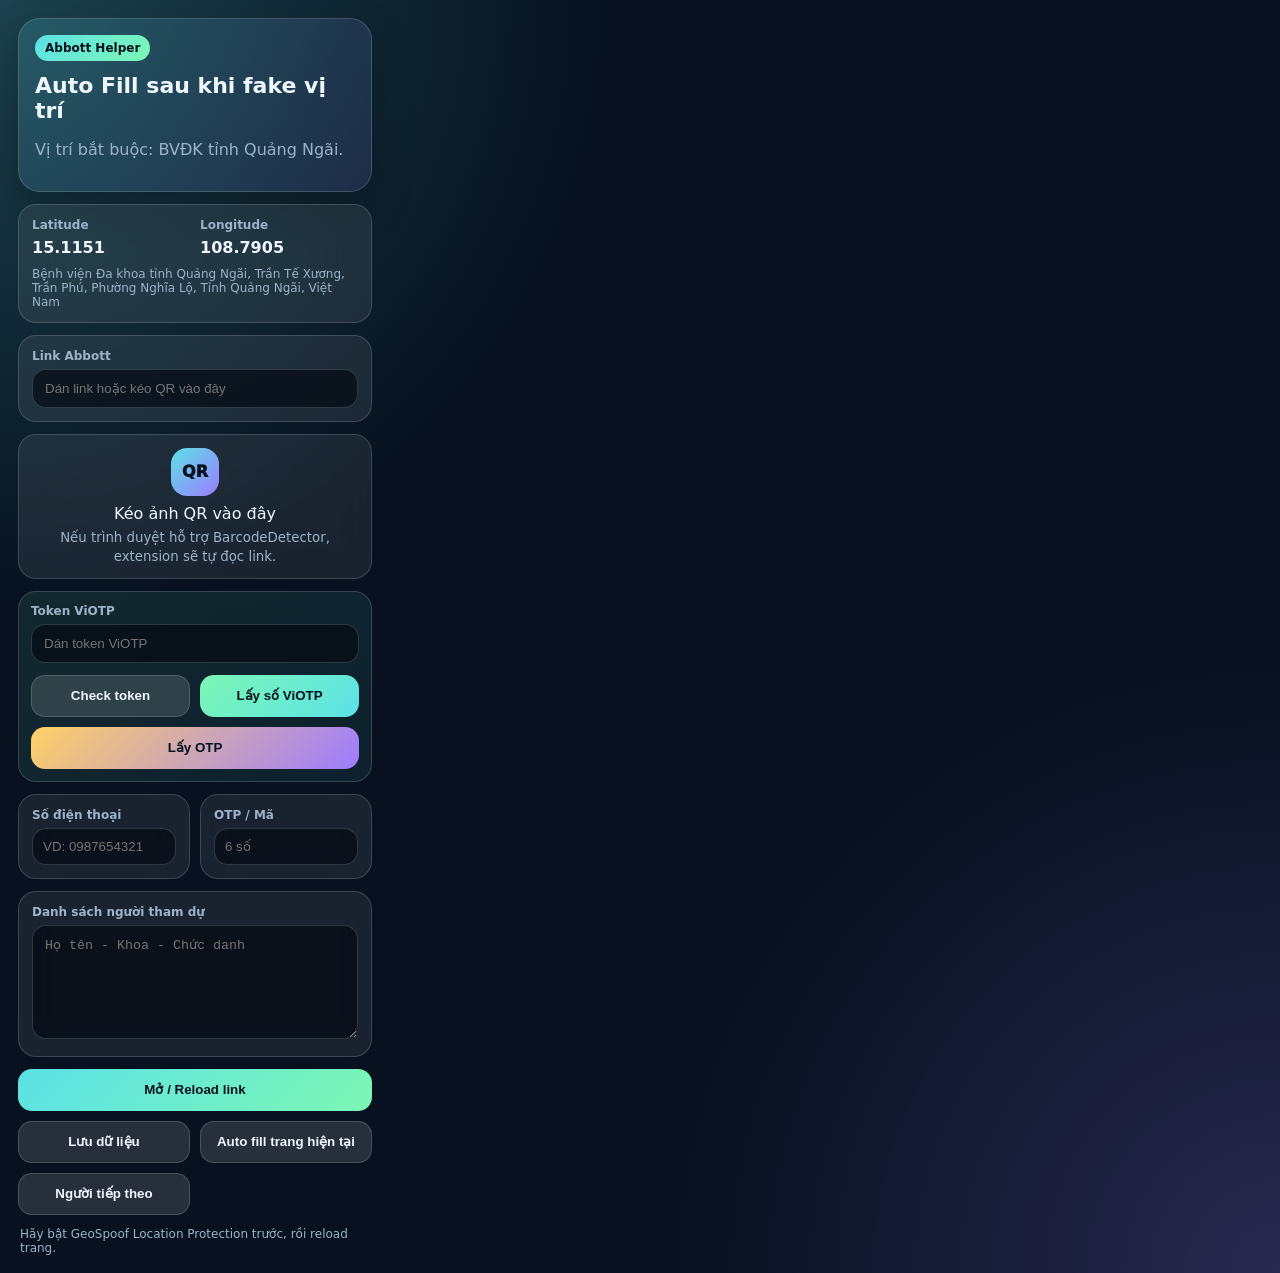
<file: extension/popup.html>
<!doctype html>
<html lang="vi">
<head>
  <meta charset="utf-8" />
  <meta name="viewport" content="width=device-width, initial-scale=1" />
  <title>Abbott Auto Fill</title>
  <link rel="stylesheet" href="popup.css" />
</head>
<body>
  <main class="shell">
    <section class="hero">
      <div class="badge">Abbott Helper</div>
      <h1>Auto Fill sau khi fake vị trí</h1>
      <p>Vị trí bắt buộc: BVĐK tỉnh Quảng Ngãi.</p>
    </section>

    <section class="location-card">
      <div>
        <span class="label">Latitude</span>
        <strong>15.1151</strong>
      </div>
      <div>
        <span class="label">Longitude</span>
        <strong>108.7905</strong>
      </div>
      <p>Bệnh viện Đa khoa tỉnh Quảng Ngãi, Trần Tế Xương, Trần Phú, Phường Nghĩa Lộ, Tỉnh Quảng Ngãi, Việt Nam</p>
    </section>

    <label class="field">
      <span>Link Abbott</span>
      <input id="eventLink" type="url" placeholder="Dán link hoặc kéo QR vào đây" />
    </label>

    <div id="dropZone" class="drop-zone">
      <div class="drop-icon">QR</div>
      <p>Kéo ảnh QR vào đây</p>
      <small>Nếu trình duyệt hỗ trợ BarcodeDetector, extension sẽ tự đọc link.</small>
      <input id="qrFile" type="file" accept="image/*" hidden />
    </div>

    <section class="viotp-card">
      <label class="field token-field">
        <span>Token ViOTP</span>
        <input id="viotpToken" type="password" placeholder="Dán token ViOTP" autocomplete="off" />
      </label>
      <div class="grid api-grid">
        <button id="checkToken">Check token</button>
        <button id="rentPhone" class="accent">Lấy số ViOTP</button>
        <button id="getOtp" class="accent-2">Lấy OTP</button>
      </div>
    </section>

    <section class="quick-grid">
      <label class="field compact-field">
        <span>Số điện thoại</span>
        <input id="phone" type="tel" inputmode="numeric" placeholder="VD: 0987654321" />
      </label>
      <label class="field compact-field">
        <span>OTP / Mã</span>
        <input id="otp" type="tel" inputmode="numeric" maxlength="6" placeholder="6 số" />
      </label>
    </section>

    <label class="field">
      <span>Danh sách người tham dự</span>
      <textarea id="attendees" rows="6" placeholder="Họ tên - Khoa - Chức danh"></textarea>
    </label>

    <div class="grid">
      <button id="openLink" class="primary">Mở / Reload link</button>
      <button id="saveData">Lưu dữ liệu</button>
      <button id="fillPage">Auto fill trang hiện tại</button>
      <button id="nextPerson">Người tiếp theo</button>
    </div>

    <p id="status" class="status">Hãy bật GeoSpoof Location Protection trước, rồi reload trang.</p>
  </main>
  <script src="popup.js"></script>
</body>
</html>
</file>
<file: extension/popup.css>
:root {
  color-scheme: dark;
  --bg: #07111f;
  --card: rgba(255, 255, 255, 0.08);
  --card-strong: rgba(255, 255, 255, 0.13);
  --line: rgba(255, 255, 255, 0.16);
  --text: #eef7ff;
  --muted: #9db4c8;
  --accent: #5ce1e6;
  --accent-2: #9d7cff;
  --ok: #7cf7b5;
}

* { box-sizing: border-box; }

body {
  margin: 0;
  width: 390px;
  min-height: 610px;
  font-family: Inter, ui-sans-serif, system-ui, -apple-system, BlinkMacSystemFont, "Segoe UI", sans-serif;
  background:
    radial-gradient(circle at top left, rgba(92, 225, 230, 0.24), transparent 34%),
    radial-gradient(circle at bottom right, rgba(157, 124, 255, 0.22), transparent 34%),
    var(--bg);
  color: var(--text);
}

.shell {
  padding: 18px;
}

.hero {
  padding: 16px;
  border: 1px solid var(--line);
  border-radius: 22px;
  background: linear-gradient(135deg, rgba(92, 225, 230, 0.16), rgba(157, 124, 255, 0.12));
  box-shadow: 0 18px 40px rgba(0, 0, 0, 0.28);
}

.badge {
  display: inline-flex;
  padding: 6px 10px;
  border-radius: 999px;
  color: #06121d;
  background: linear-gradient(135deg, var(--accent), var(--ok));
  font-size: 12px;
  font-weight: 900;
}

h1 {
  margin: 12px 0 4px;
  font-size: 22px;
  line-height: 1.15;
}

p { color: var(--muted); }

.location-card,
.field,
.drop-zone {
  display: block;
  margin-top: 12px;
  padding: 13px;
  border: 1px solid var(--line);
  border-radius: 18px;
  background: var(--card);
  backdrop-filter: blur(18px);
}

.location-card {
  display: grid;
  grid-template-columns: 1fr 1fr;
  gap: 10px;
}

.location-card p {
  grid-column: 1 / -1;
  margin: 0;
  font-size: 12px;
}

.label,
.field span {
  display: block;
  margin-bottom: 6px;
  color: var(--muted);
  font-size: 12px;
  font-weight: 800;
}

input,
textarea {
  width: 100%;
  border: 1px solid var(--line);
  border-radius: 14px;
  padding: 11px 12px;
  color: var(--text);
  background: rgba(4, 10, 18, 0.68);
  outline: none;
}

textarea { resize: vertical; }

.quick-grid {
  display: grid;
  grid-template-columns: 1fr 1fr;
  gap: 10px;
  margin-top: 12px;
}

.api-grid {
  display: grid;
  grid-template-columns: 1fr 1fr;
  gap: 10px;
  margin-top: 12px;
}

.api-grid .accent-2 {
  grid-column: 1 / -1;
}

.viotp-card {
  margin-top: 12px;
  padding: 12px;
  border: 1px solid var(--line);
  border-radius: 18px;
  background: linear-gradient(135deg, rgba(124, 247, 181, 0.10), rgba(92, 225, 230, 0.08));
}

.viotp-card .field,
.quick-grid .field {
  margin-top: 0;
}

.token-field {
  padding: 0;
  border: 0;
  background: transparent;
}

.compact-field input {
  padding: 10px;
}

button.accent {
  color: #06121d;
  border: none;
  background: linear-gradient(135deg, var(--ok), var(--accent));
}

button.accent-2 {
  color: #06121d;
  border: none;
  background: linear-gradient(135deg, #ffd166, var(--accent-2));
}

input:focus,
textarea:focus {
  border-color: var(--accent);
  box-shadow: 0 0 0 3px rgba(92, 225, 230, 0.14);
}

.drop-zone {
  text-align: center;
  cursor: pointer;
  transition: transform .18s ease, border-color .18s ease, background .18s ease;
}

.drop-zone.drag-over {
  transform: translateY(-2px) scale(1.01);
  border-color: var(--accent);
  background: var(--card-strong);
}

.drop-icon {
  width: 48px;
  height: 48px;
  display: inline-grid;
  place-items: center;
  border-radius: 16px;
  background: linear-gradient(135deg, var(--accent), var(--accent-2));
  color: #06121d;
  font-weight: 1000;
}

.drop-zone p { margin: 8px 0 4px; color: var(--text); }
.drop-zone small { color: var(--muted); }

.grid {
  display: grid;
  grid-template-columns: 1fr 1fr;
  gap: 10px;
  margin-top: 12px;
}

button {
  min-height: 42px;
  border: 1px solid var(--line);
  border-radius: 14px;
  color: var(--text);
  background: var(--card-strong);
  font-weight: 900;
  cursor: pointer;
  transition: transform .16s ease, filter .16s ease;
}

button:hover { transform: translateY(-1px); filter: brightness(1.12); }

button.primary {
  grid-column: 1 / -1;
  color: #06121d;
  border: none;
  background: linear-gradient(135deg, var(--accent), var(--ok));
}

.status {
  min-height: 18px;
  margin: 12px 2px 0;
  font-size: 12px;
}
</file>
